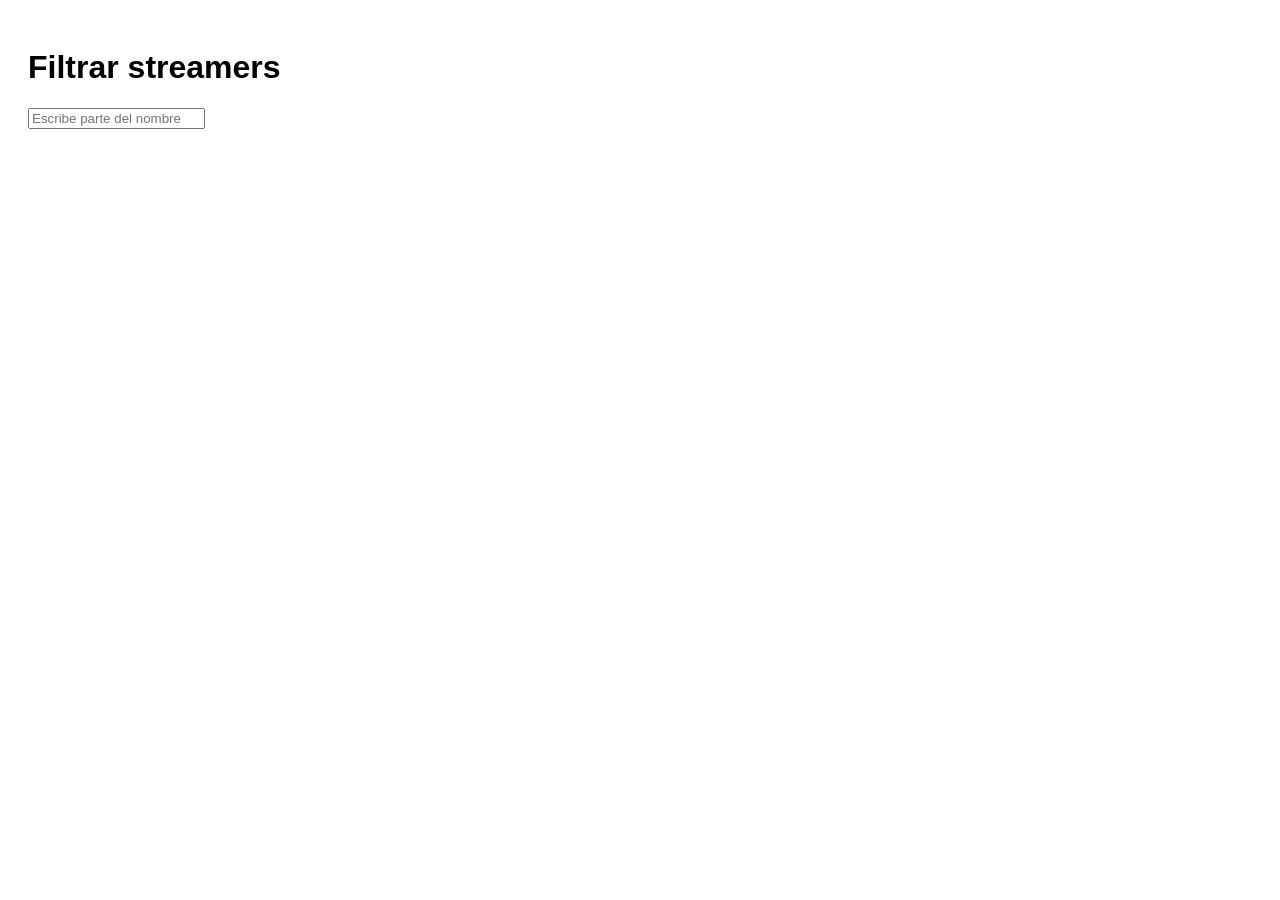
<file: Ejercicios ES6+ y asincronía/ejercicio_5/index.html>
<!DOCTYPE html>
<html lang="es">
<head>
  <meta charset="UTF-8">
  <title>Filtrar streamers</title>
  <style>
    body { font-family: Arial; padding: 20px; }
    #results li {
      background: #f3f3f3;
      margin: 5px 0;
      padding: 10px;
      border-radius: 6px;
      list-style: none;
    }
  </style>
</head>
<body>
  <h1>Filtrar streamers</h1>

  <input type="text" data-function="toFilterStreamers" placeholder="Escribe parte del nombre">

  <ul id="results"></ul>

  <script src="app.js" defer></script>
</body>
</html>
</file>
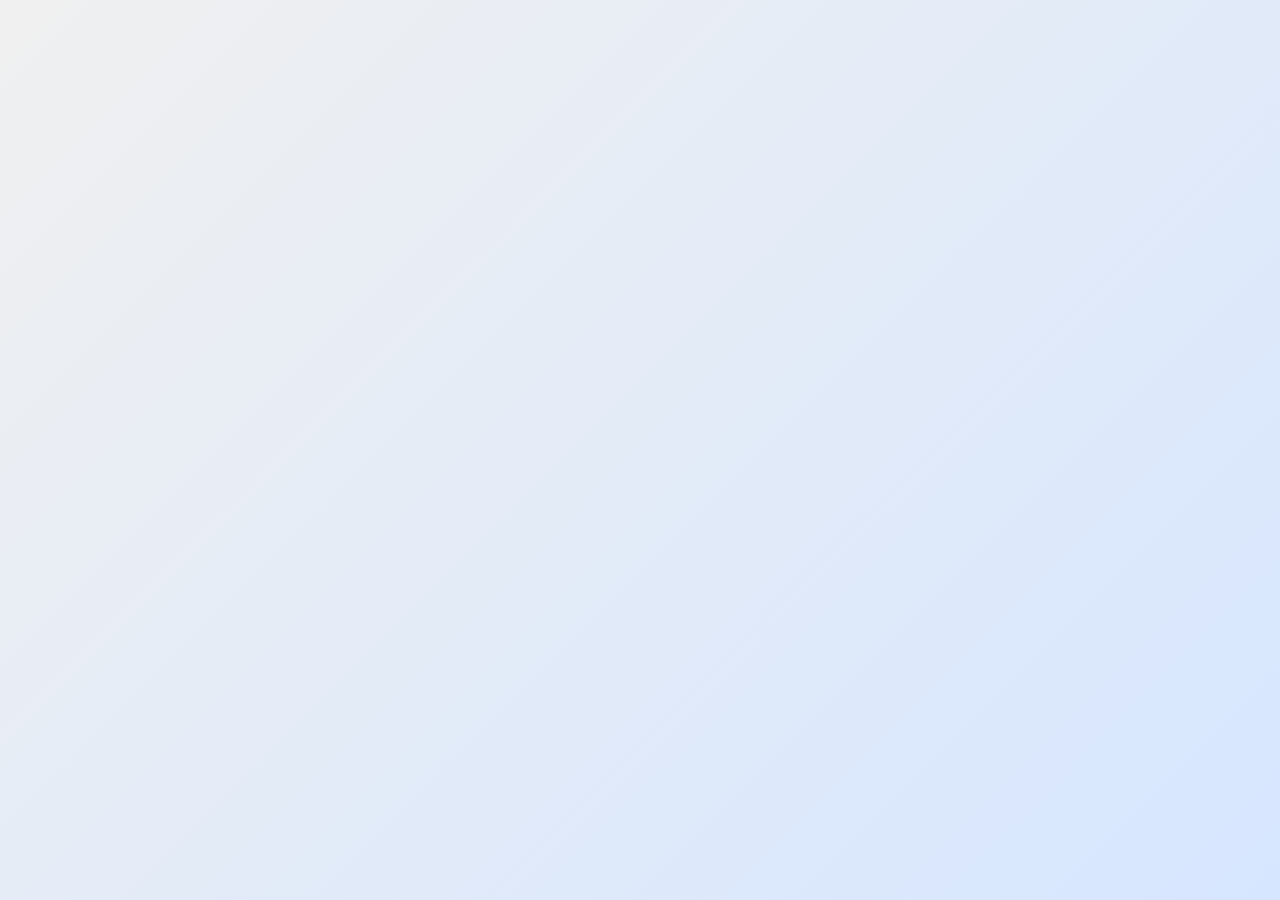
<file: Ejercicios ES6+ y asincronía/ejercicio_9/index.html>
<!DOCTYPE html>
<html lang="en">
<head>
    <meta charset="UTF-8">
    <meta name="viewport" content="width=device-width, initial-scale=1.0">
    <title>Document</title>
    <script src="index.js" defer></script>
    <link rel="stylesheet" href="style.css">
</head>
<body>
    <img class="random-image">
</body>
</html>
</file>
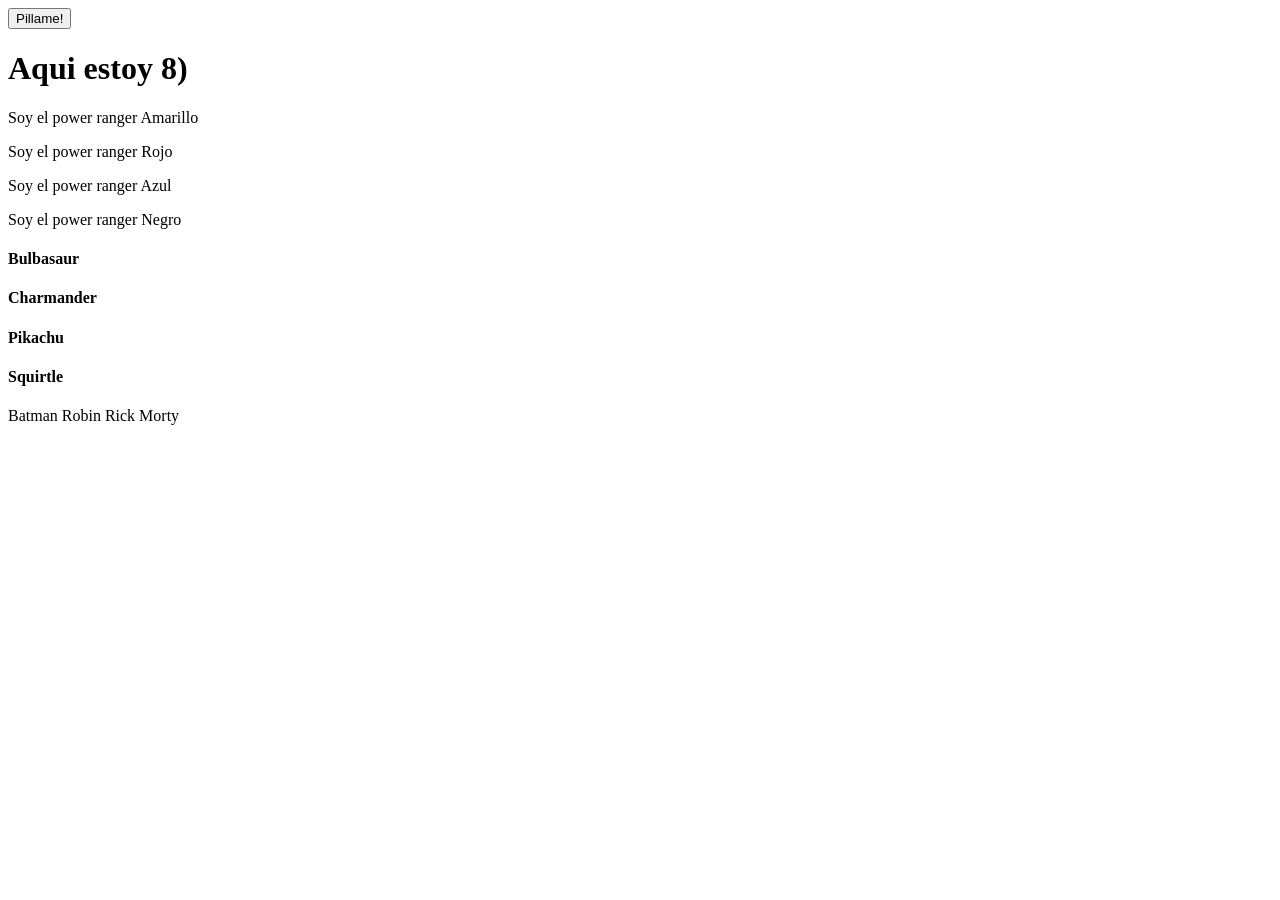
<file: ejercicios__DOM/ej1/index.html>
<!DOCTYPE html>
<html lang="en">  
<head>
    <meta charset="UTF-8">
    <meta name="viewport" content="width=device-width, initial-scale=1.0">
	<script src="index.js" defer></script>
    <title>Document</title>
</head>
<body>
    <button class="showme">Pillame!</button>
	<h1 id="pillado">Aqui estoy 8)</h1>
	<p>Soy el power ranger Amarillo</p>
    <p>Soy el power ranger Rojo</p>
    <p>Soy el power ranger Azul</p>
    <p>Soy el power ranger Negro</p>
	<h4 class="pokemon">Bulbasaur</h4>
    <h4 class="pokemon">Charmander</h4>
    <h4 class="pokemon">Pikachu</h4>
    <h4 class="pokemon">Squirtle</h4>
	<span data-function="testMe">Batman</span>
    <span data-function="testMe">Robin</span>
    <span data-function="testMe">Rick</span>
    <span data-function="testMe">Morty</span>
</body>
</html>
</file>
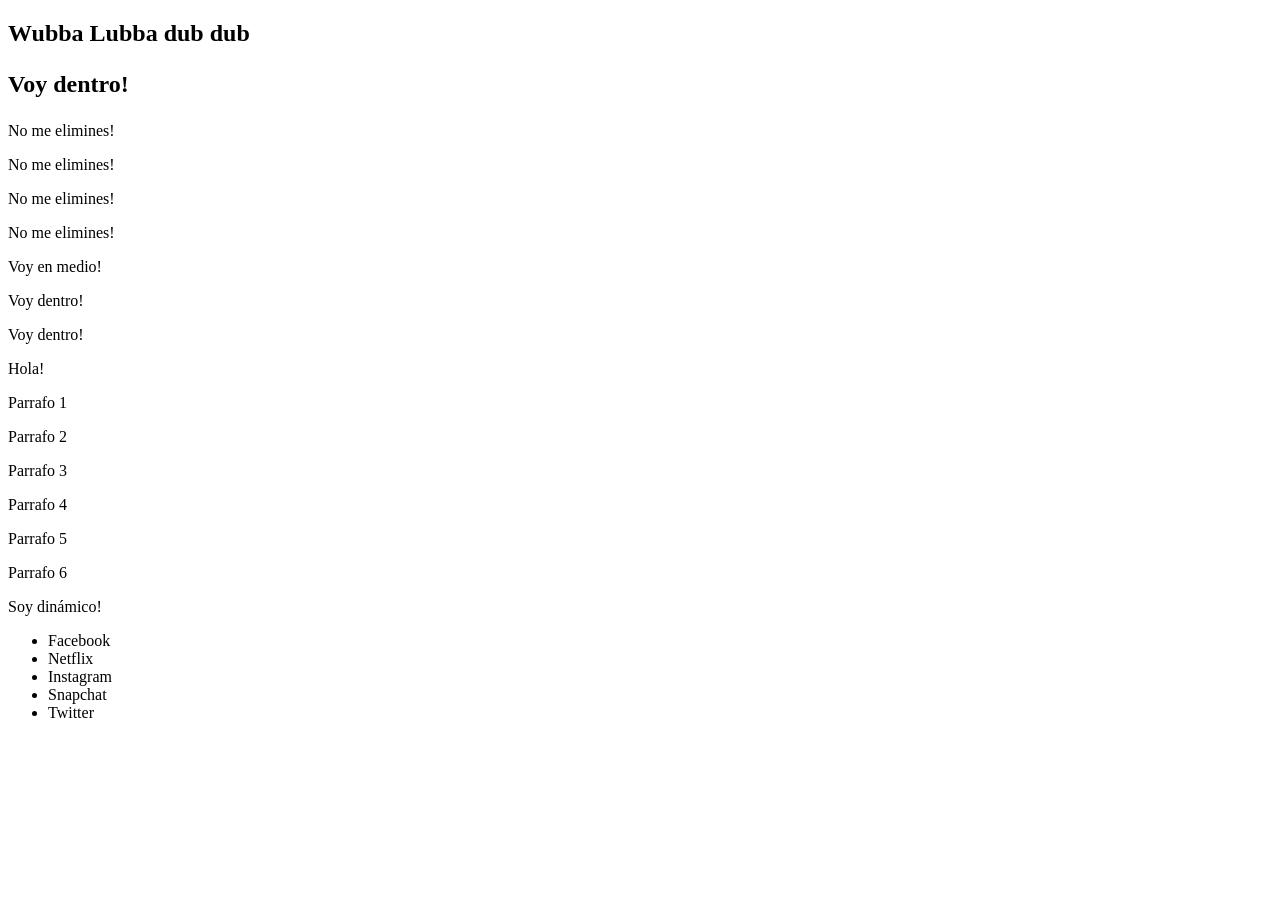
<file: ejercicios__DOM/ej2/index.html>
<!DOCTYPE html>
<html lang="en">
  <head>
    <meta charset="UTF-8" />
    <meta name="viewport" content="width=device-width, initial-scale=1.0" />
    <script src="index.js" defer></script>
    <title>Document</title>
  </head>
  <body>
    <h2 class="fn-insert-here"></h2>
    <p class="fn-remove-me">Eliminame!</p>
    <p>No me elimines!</p>
    <p>No me elimines!</p>
    <p class="fn-remove-me">Eliminame!</p>
    <p>No me elimines!</p>
    <p class="fn-remove-me">Eliminame!</p>
    <p class="fn-remove-me">Eliminame!</p>
    <p>No me elimines!</p>
    <div></div>
    <div></div>
    <div class="fn-insert-here"></div>
    <div class="fn-insert-here"></div>
  </body>
</html>
</file>
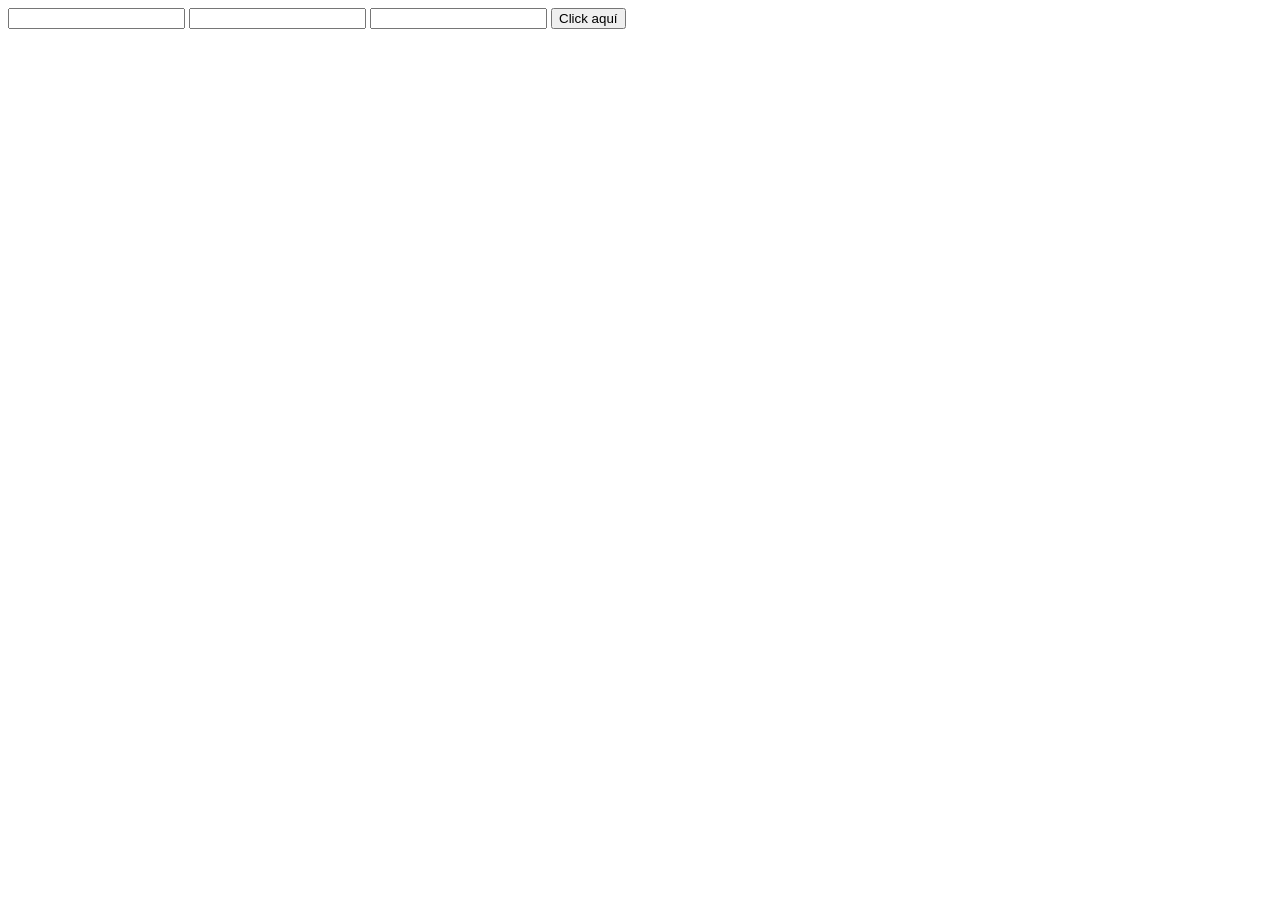
<file: ejercicios__DOM/ej4/inidex.html>
<!DOCTYPE html>
<html lang="en">
<head>
    <meta charset="UTF-8">
    <meta name="viewport" content="width=device-width, initial-scale=1.0">
    <script src="index.js" defer></script>
    <title>Document</title>
</head>
<body>
	<input class="click" type="text"/>
	<input class="focus" type="text"/>
	<input class="value" type="text"/>
</body>
</html>
</file>
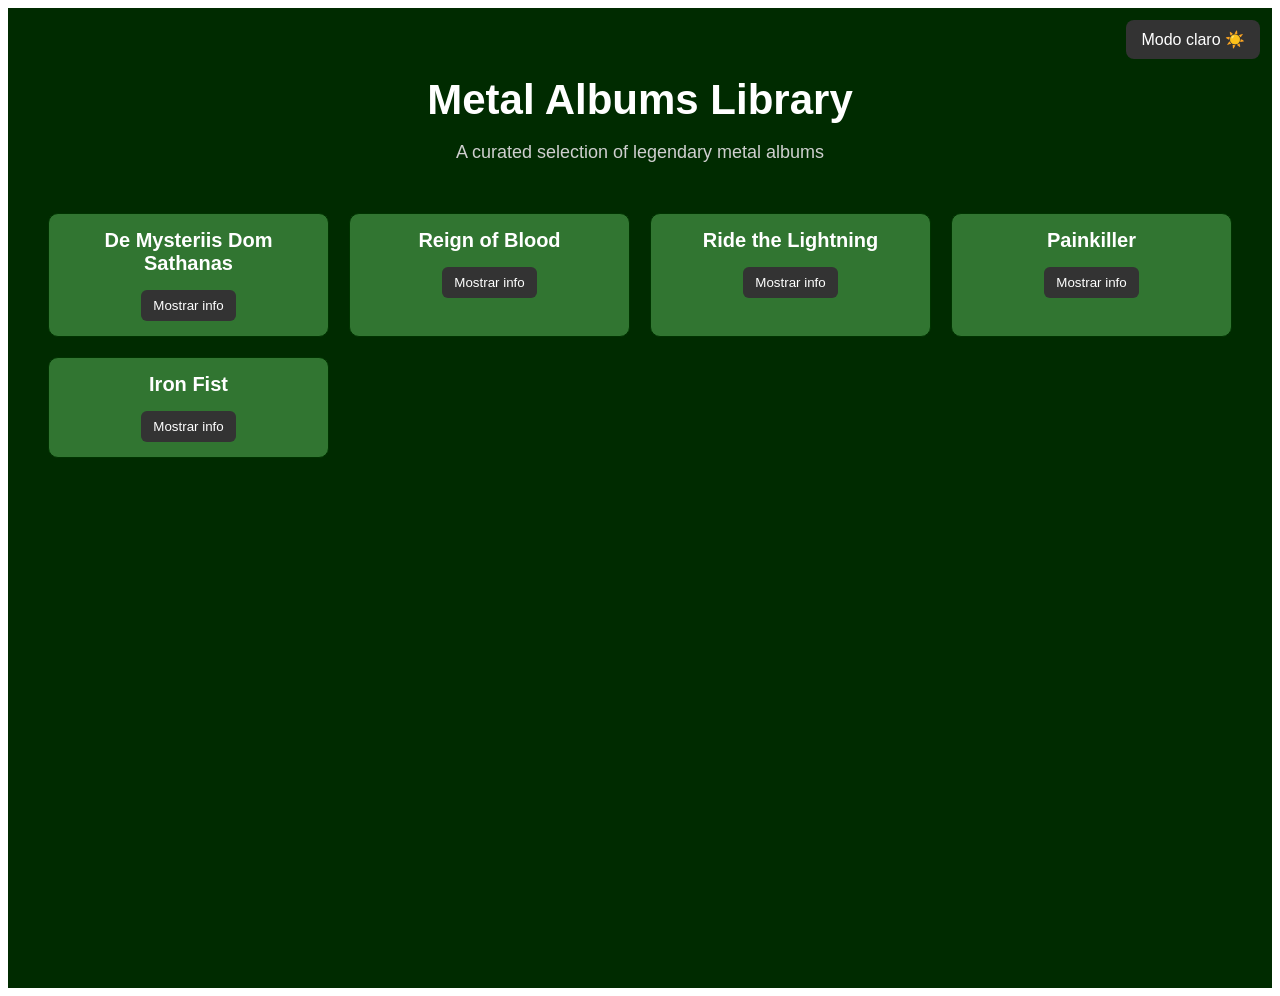
<file: ejercicios__DOM/ej5/ejercicio_5.html>
<!DOCTYPE html>
<html lang="en">
<head>
    <meta charset="UTF-8">
    <meta name="viewport" content="width=device-width, initial-scale=1.0">
    <script src="ejercicio_5.js" defer></script>
    <title>Document</title>
</head>
<body>
</body>
</html>
</file>
<file: Ejercicios ES6+ y asincronía/ejercicio_9/style.css>
body {
  margin: 0;
  padding: 0;
  height: 100vh;
  display: flex;
  justify-content: center;
  align-items: center;
  background: linear-gradient(135deg, #f0f0f0, #d6e6ff);
  font-family: Arial, sans-serif;
}

.random-image {
  width: 300px;
  height: auto;
  border-radius: 12px;
  box-shadow: 0 6px 18px rgba(0,0,0,0.25);
  transition: transform 0.3s ease;
}

.random-image:hover {
  transform: scale(1.05);
}
</file>
